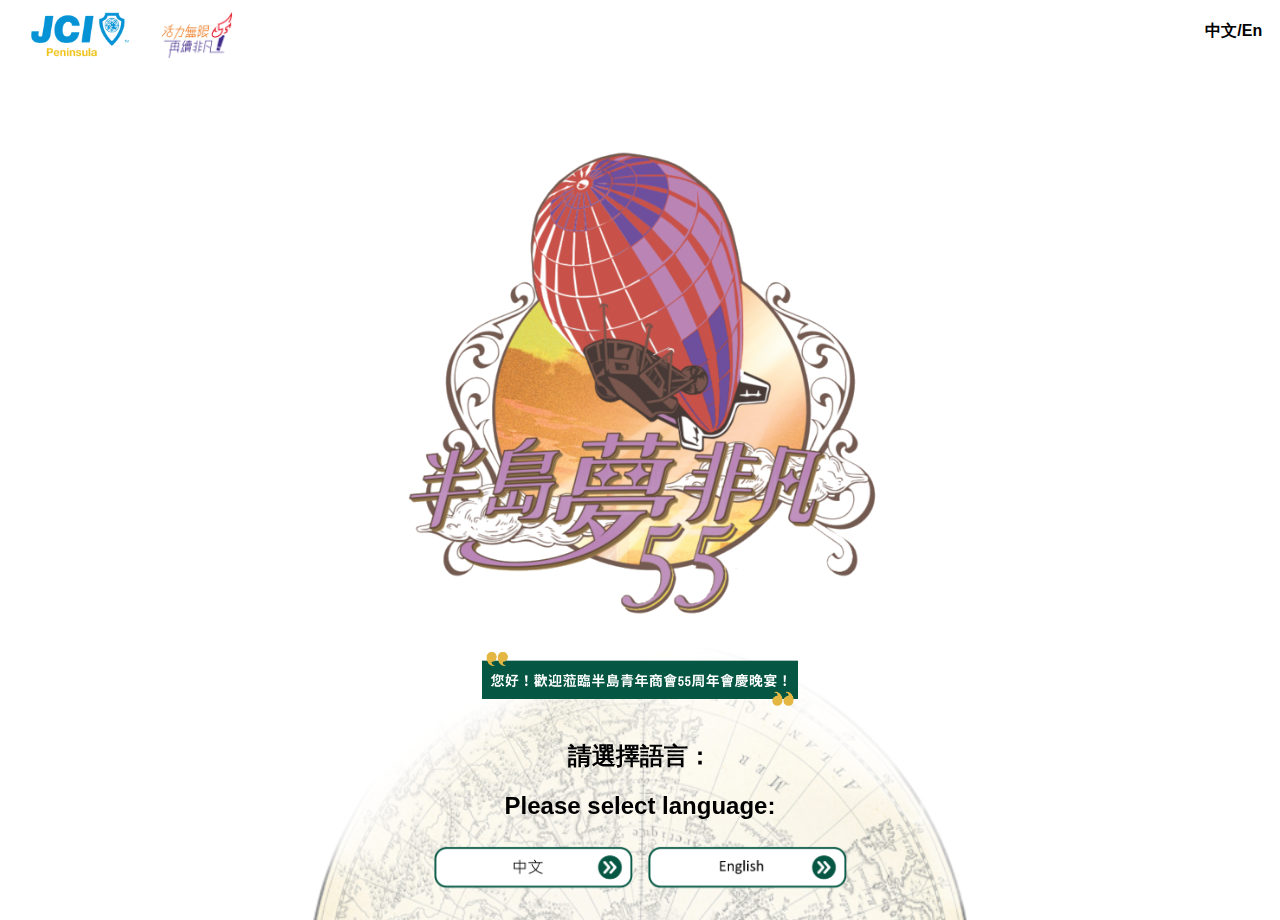
<file: index.html>
<!DOCTYPE html>
<html lang="en">
<head>
    <meta charset="UTF-8">
    <meta name="viewport" content="width=device-width, initial-scale=1.0">
    <title>PJC 55th</title>
    <style>
        body {
            font-family: Arial, sans-serif;
            margin: 0;
            padding: 0;
            text-align: center; /* Center align text on small screens */
        }
        .navbar {
            position: fixed;
            top: 0;
            width: 100%;
            background-color: #ffffff;
            color: #000000;
            padding: 10px 20px;
            display: flex;
            justify-content: space-between;
            /*align-items: center;*/
            z-index: 1000;
            box-sizing: border-box;
        }
        .navbar img {
            height: 50px;
            margin-right: 20px;
        }
        .navbar .logo-container-L {
            display: flex;
            align-items: left;
        }
        .navbar .logo-container-R {
            display: flex;
            align-items: right;
            top:0; right:0; position: absolute; cursor:
pointer;

        }
        .navbar h1 {
            margin: 0;
            font-size: 24px;
            flex-grow: 1;
            text-align: right;
        }
        .container {
            max-width: 600px;
            margin: 100px auto 0 auto; /* Adjusted for fixed navbar */
            padding: 20px;
            border-radius: 10px;
            text-align: center;
        }
        .image-placeholder {
            width: 100%;
            height: 500px;
            display: flex;
            /* align-items: center;*/
            justify-content: center;
            margin-top: 10px;
           
        }
        .image-placeholder2 {
            width: 100%;
            height: 60px;
            display: flex;
            /* align-items: center;*/
            justify-content: center;
            margin-top: 20px;
           
        }
        .language-select {
            margin-top: 30px;
        }
        .language-select img {
            cursor: pointer;
            width: 200px; /* Adjusted width */
            height: auto;
            margin: 5px;
        }

        .footer-image {
    position: fixed;
    bottom:  -25%;
    left: 0;
    width: 100%;
    height: 55%; /* Adjust height as needed */
    background-image: url('./地圖.png'); /* Path to your image file */
    background-size: cover; /* Ensure the image covers the area */
    background-position: bottom center; /* Align image to the bottom center */
    background-repeat: no-repeat; /* Prevent image from repeating */
    z-index: -1; /* Ensure it is behind other content */
    justify-content: center;
    transform: rotate(180deg);
}

     
        @media (max-width: 600px) {
            .navbar {
                flex-direction: column;
            }
            .navbar h1 {
                text-align: center;
                margin-top: 10px;
            }
            .navbar img {
            height: 30px;
            margin-right: 20px;
        }
            .navbar .logo-container {
                justify-content: center;
            }
            .container {
                margin: 80px 10px 0 10px; /* Adjusted for fixed navbar */
            }
            .image-placeholder {
            width: 100%;
            height: 300px;
            display: flex;
            /* align-items: center;*/
            justify-content: center;
            margin-top: 10px;
           
        }
        .image-placeholder2 {
            width: 100%;
            height: 60px;
            display: flex;
            /* align-items: center;*/
            justify-content: center;
            margin-top: 20px;
           
        }
        }
    </style>
</head>
<body>

<div class="navbar">
    <div class="logo-container-L">
        <img src="./PJC Logo(New) (2).png" alt="Image 1">
        <img src="./2024 pjc solgen.png" alt="Image 2">
      
    </div>
    <div class="logo-container-R">
      
        <h4 onclick="switchLanguage()">中文/En&nbsp;&nbsp;&nbsp;&nbsp;</h4>
    </div>
</div>

<div class="container">
    <div class="image-placeholder">
    <img src="./半島夢非凡_v2.png" alt="半島夢非凡">
</div>
<div class="image-placeholder2">
    <img id="main-image" src="./Group 1.png" alt="半島夢非凡">
</div>

    <div class="language-select">
        <h2>請選擇語言：</h2>
        <h2>Please select language:</h2>
        <a href="./home.html?lang=zh"><img src="./buttons/chinese.png" alt="中文" onclick="switchLanguage('zh')"></a>
        <a href="./home.html?lang=en"><img src="./buttons/english.png" alt="English" onclick="switchLanguage('en')"></a>
    </div>
</div>

<div class="footer-image"></div>


</body>
<script>
        var currentLanguage = 'zh';

    function switchLanguage(lang) {
            if (!lang) {
                lang = currentLanguage === 'zh' ? 'en' : 'zh';
            }
            currentLanguage = lang;
    
            var mainImage = document.getElementById('main-image');
         
            if (lang === 'zh') {
                mainImage.src = './Group 1.png'; // Replace with the path to your Chinese image
               
            } else if (lang === 'en') {
                mainImage.src = './Group 1 (1).png'; // Replace with the path to your English image
                
            }
        }
        function getQueryParameter(param) {
            let params = new URLSearchParams(window.location.search);
            return params.get(param);
        }

        document.addEventListener('DOMContentLoaded', function () {
           
           const language = getQueryParameter('lang') || 'zh';

           switchLanguage(language);

});
</script>

</html>
</file>
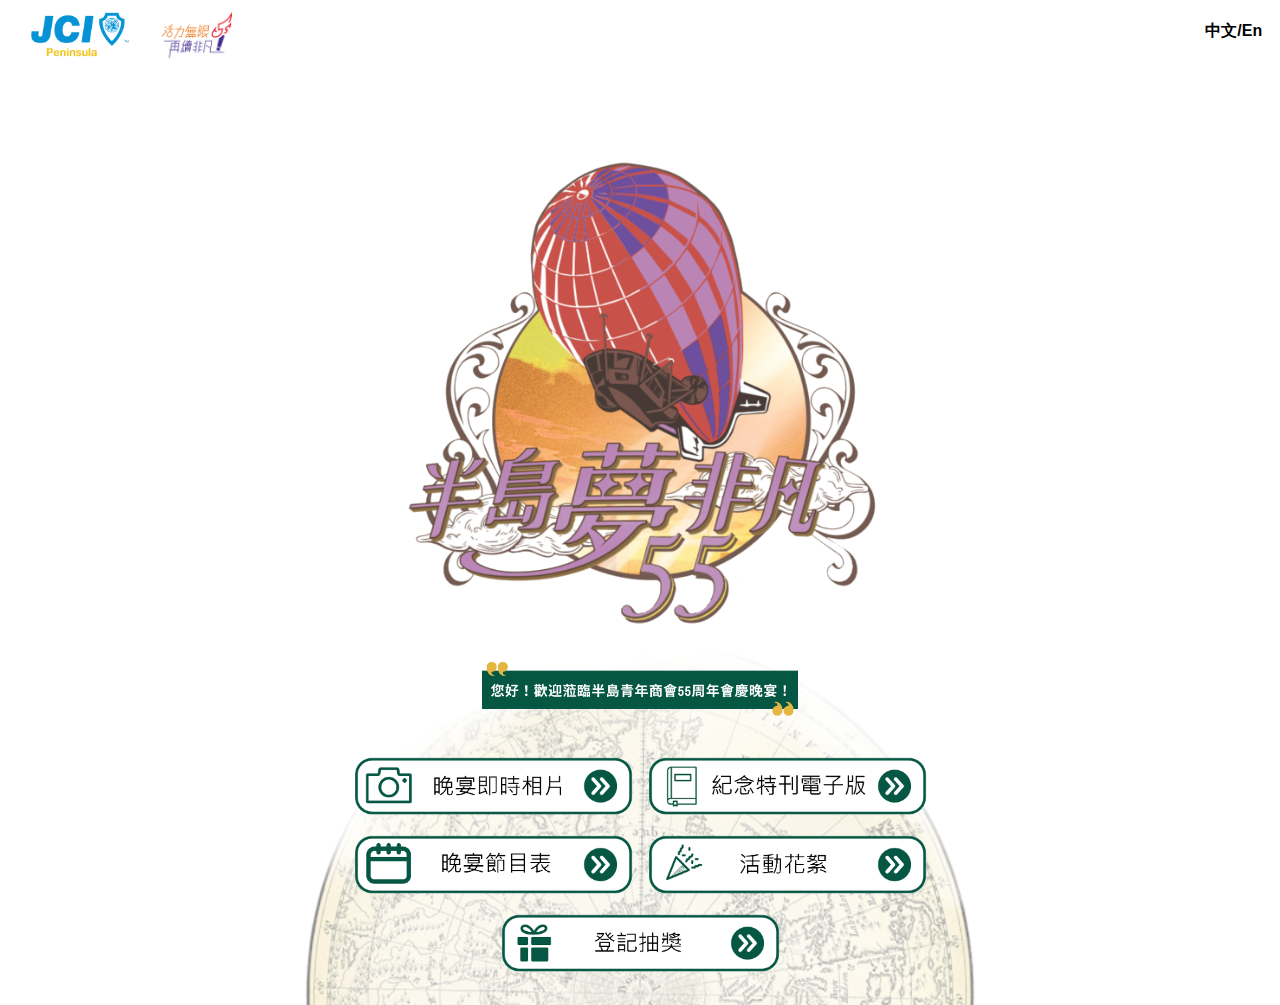
<file: home.html>
<!DOCTYPE html>
<html lang="en">
<head>
    <meta charset="UTF-8">
    <meta name="viewport" content="width=device-width, initial-scale=1.0">
    <title>PJC 55th</title>
    <script>

        var currentLanguage = 'zh';


        
        function switchLanguage(lang) {
                if (!lang) {
                    lang = currentLanguage === 'zh' ? 'en' : 'zh';
                }
                currentLanguage = lang;
        
                var mainImage = document.getElementById('main-image');
                var livephotoImg = document.getElementById('livephoto-img');
                var ebookImg = document.getElementById('ebook-img');
                var rundownImg = document.getElementById('rundown-img');
                var eventsImg = document.getElementById('events-img');
                var rundownLink = document.getElementById('rundown-link');
                var regdrawImg = document.getElementById('regdraw-img');


                
                if (lang === 'zh') {
                    mainImage.src = './Group 1.png'; // Replace with the path to your Chinese image
                    livephotoImg.src = './buttons/photo-chi.png';
                    ebookImg.src = './buttons/ebook-chi.png';
                    rundownImg.src = './buttons/program-chi.png';
                    eventsImg.src = './buttons/pract-chi.png';
                    rundownLink.href = './rundown.html?lang=zh';
                    regdrawImg.src ='./buttons/regdraw-chi.png';

                } else if (lang === 'en') {
                    mainImage.src = './Group 1 (1).png'; // Replace with the path to your English image
                    livephotoImg.src = './buttons/photo-eng.png';
                    ebookImg.src = './buttons/ebook-eng.png';
                    rundownImg.src = './buttons/program-eng.png';
                    eventsImg.src = './buttons/pract-eng.png';
                    rundownLink.href = './rundown.html?lang=en';
                    regdrawImg.src ='./buttons/regdraw-eng.png';

                }
            }

            function getQueryParameter(param) {
            let params = new URLSearchParams(window.location.search);
            return params.get(param);
        }
        
        document.addEventListener('DOMContentLoaded', function () {
                   
                    const language = getQueryParameter('lang') || 'zh';
        
                    switchLanguage(language);
                    var rundownLink = document.getElementById('rundown-link');

                    rundownLink.href='./rundown.html?lang='+language;
        
        });
        
        
           
        </script>
    <style>
        body {
            font-family: Arial, sans-serif;
            margin: 0;
            padding: 0;
            text-align: center; /* Center align text on small screens */
        }
        .navbar {
            position: fixed;
            top: 0;
            width: 100%;
            background-color: #ffffff;
            color: #000000;
            padding: 10px 20px;
            display: flex;
            justify-content: space-between;
           /*align-items: center;*/
            z-index: 1000;
            box-sizing: border-box;
        }
        .navbar img {
            height: 50px;
            margin-right: 20px;
        }
        .navbar .logo-container-L {
            display: flex;
            align-items: left;
        }
        .navbar .logo-container-R {
            display: flex;
            align-items: right;
            top:0; right:0; position: absolute; cursor:
pointer;
        }
        .navbar h1 {
            margin: 0;
            font-size: 24px;
            flex-grow: 1;
            text-align: right;
        }
        .container {
            max-width: 600px;
            margin: 100px auto 0 auto; /* Adjusted for fixed navbar */
            padding: 20px;
            border-radius: 10px;
            text-align: center;
        }
        .image-placeholder {
            width: 100%;
            height: 500px;
            display: flex;
            /* align-items: center;*/
            justify-content: center;
            margin-top: 20px;
           
        }
        .image-placeholder2 {
            width: 100%;
            height: 60px;
            display: flex;
            /* align-items: center;*/
            justify-content: center;
            margin-top: 20px;
           
        }
        .language-select {
            margin-top: 30px;
        }
        .language-select img {
            cursor: pointer;
            width: 280px; /* Adjusted width */
            height: auto;
            margin: 5px;
        }

  
        .footer-image {
    position: fixed;
    bottom:  -25%;
    left: 0;
    width: 100%;
    height: 55%; /* Adjust height as needed */
    background-image: url('./地圖.png'); /* Path to your image file */
    background-size: cover; /* Ensure the image covers the area */
    background-position: bottom center; /* Align image to the bottom center */
    background-repeat: no-repeat; /* Prevent image from repeating */
    z-index: -1; /* Ensure it is behind other content */
    justify-content: center;
    transform: rotate(180deg);
}

     
        @media (max-width: 600px) {
            .navbar {
                flex-direction: column;
            }
            .navbar h1 {
                text-align: center;
                margin-top: 10px;
            }
            .navbar img {
            height: 30px;
            margin-right: 20px;
        }
            .navbar .logo-container {
                justify-content: center;
            }
            .container {
                margin: 80px 10px 0 10px; /* Adjusted for fixed navbar */
            }
            .image-placeholder {
            width: 100%;
            height: 250px;
            display: flex;
            /* align-items: center;*/
            justify-content: center;
            margin-top: 10px;
           
        }
        .image-placeholder2 {
            width: 100%;
            height: 60px;
            display: flex;
            /* align-items: center;*/
            justify-content: center;
            margin-top: 20px;
           
        }
        }
    </style>
</head>
<body>

<div class="navbar">
    <div class="logo-container-L">
        <img src="./PJC Logo(New) (2).png" alt="Image 1">
        <img src="./2024 pjc solgen.png" alt="Image 2">
      
    </div>
    <div class="logo-container-R">
      
        <h4 onclick="switchLanguage()">中文/En&nbsp;&nbsp;&nbsp;&nbsp;</h4>
    </div>
</div>

<div class="container">
    <div class="image-placeholder">
    <img src="./半島夢非凡_v2.png" alt="半島夢非凡">
</div>
<div class="image-placeholder2">
    <img id="main-image" src="./Group 1.png" alt="半島夢非凡">
</div>

<div class="language-select">
    <a id="livephoto-link" href="http://livephoto.hkpjc55thanniversary.online/" target="_blank"><img id="livephoto-img" src="./buttons/photo-chi.png" alt="livephoto"></a>
    <a id="ebook-link" href="http://ebook.hkpjc55thanniversary.online" target="_blank"><img id="ebook-img" src="./buttons/ebook-chi.png" alt="ebook"></a>
    <a id="rundown-link" href="./rundown.html?lang=zh" ><img id="rundown-img" src="./buttons/program-chi.png" alt="rundown"></a>
    <a id="events-link" href="http://events.hkpjc55thanniversary.online" target="_blank"><img id="events-img" src="./buttons/pract-chi.png" alt="events"></a>
    <a id="regdraw-link" href="http://luckydraw.hkpjc55thanniversary.online" target="_blank"><img id="regdraw-img" src="./buttons/regdraw-chi.png" alt="regdraw"></a>

</div>

  
</div>

<div class="footer-image"></div>


</body>


</html>
</file>
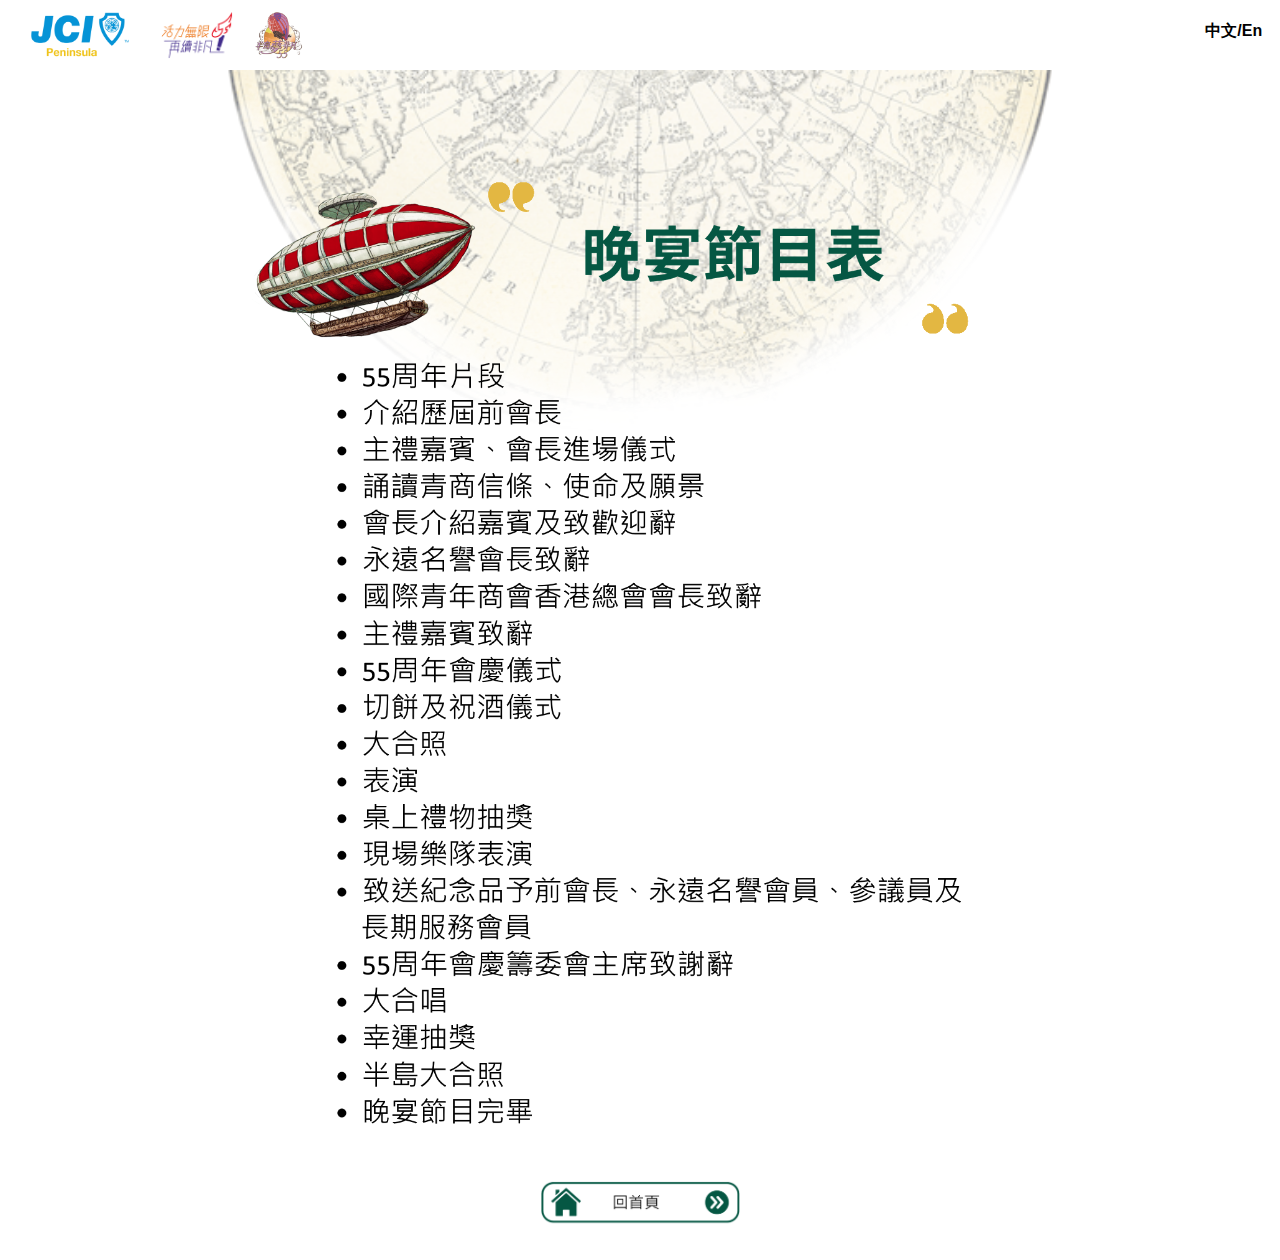
<file: rundown.html>
<!DOCTYPE html>
<html lang="en">
<head>
    <meta charset="UTF-8">
    <meta name="viewport" content="width=device-width, initial-scale=1.0">
    <title>PJC 55th</title>
    <style>
        body {
            font-family: Arial, sans-serif;
            margin: 0;
            padding: 0;
            text-align: center; /* Center align text on small screens */
        }
        .navbar {
            position: fixed;
            top: 0;
            width: 100%;
            background-color: #ffffff;
            color: #000000;
            padding: 10px 20px;
            display: flex;
            justify-content: space-between;
            /*align-items: center;*/
            z-index: 1000;
            box-sizing: border-box;
        }
        .navbar img {
            height: 50px;
            margin-right: 20px;
        }
        .navbar .logo-container-L {
            display: flex;
            align-items: left;
        }
        .navbar .logo-container-R {
            display: flex;
            align-items: right;
            top:0; right:0; position: absolute; cursor:
pointer;

        }
        .navbar h1 {
            margin: 0;
            font-size: 24px;
            flex-grow: 1;
            text-align: right;
        }
        .container {
            max-width: 600px;
            margin: 100px auto 0 auto; /* Adjusted for fixed navbar */
            padding: 20px;
            border-radius: 10px;
            text-align: center;
        }
        .image-placeholder {
            width: 100%;
            height: 1000px;
            display: flex;
            /* align-items: center;*/
            justify-content: center;
            margin-top: 20px;
           
        }
    
        .language-select {
            margin-top: 30px;
        }
        .language-select img {
            cursor: pointer;
            width: 200px; /* Adjusted width */
            height: auto;
            margin: 10px;
        }

        .top-image {
    position: fixed;
    top: -50%;
    left: 0;
    width: 100%;
    height: 100%; /* Adjust height as needed */
    background-image: url('./地圖.png'); /* Path to your image file */
    background-size: cover; /* Ensure the image covers the area */
    background-position: Top center; /* Align image to the bottom center */
    background-repeat: no-repeat; /* Prevent image from repeating */
    z-index: -1; /* Ensure it is behind other content */
    justify-content: center;
}

     
        @media (max-width: 600px) {
            .navbar {
                flex-direction: column;
            }
            .navbar h1 {
                text-align: center;
                margin-top: 10px;
            }
            .navbar img {
            height: 30px;
            margin-right: 20px;
        }
            .navbar .logo-container {
                justify-content: center;
            }
            .container {
                margin: 80px 10px 0 10px; /* Adjusted for fixed navbar */
            }
            .image-placeholder {
            width: 100%;
            height: 450px;
            display: flex;
            /* align-items: center;*/
            justify-content: center;
            /* margin-top: 20px; */
           
        }
        .image-placeholder2 {
            width: 100%;
            height: 70px;
            display: flex;
            /* align-items: center;*/
            justify-content: center;
            margin-top: 20px;
           
        }
        }
    </style>
</head>
<body>

<div class="navbar">
    <div class="logo-container-L">
        <img src="./PJC Logo(New) (2).png" alt="Image 1">
        <img src="./2024 pjc solgen.png" alt="Image 2">
        <img src="./半島夢非凡_v2_small.png" alt="Image 3">
      
    </div>
    <div class="logo-container-R">
      
        <h4 onclick="switchLanguage()">中文/En&nbsp;&nbsp;&nbsp;&nbsp;</h4>
    </div>
</div>

<div class="container">
    <div class="image-placeholder">
    <img id="main-image" src="./Group 6.png" alt="半島夢非凡">
</div>

<div class="language-select">
    <a id="home-link" href="./home.html?lang=en"><img id="home-image" src="./buttons/home-chi.png" alt="home"></a>
   
</div>


  
</div>

<div class="top-image"></div>


</body>
<script>

    var currentLanguage = 'zh';
    
       function switchLanguage(lang) {
            if (!lang) {
                lang = currentLanguage === 'zh' ? 'en' : 'zh';
            }
            currentLanguage = lang;
    
            var mainImage = document.getElementById('main-image');
            var homeImage = document.getElementById('home-image');
            var homeLink = document.getElementById('home-link');
         
            if (lang === 'zh') {
                mainImage.src = './Group 7.png'; // Replace with the path to your Chinese image
               homeImage.src = './buttons/home-chi.png';
               homeLink.href = './home.html?lang=zh';

               
            } else if (lang === 'en') {
                mainImage.src = './Group 6.png'; // Replace with the path to your English image
                   homeImage.src = './buttons/home-eng.png';
                homeLink.href = './home.html?lang=en';
                
            }
        }
        function getQueryParameter(param) {
            let params = new URLSearchParams(window.location.search);
            return params.get(param);
        }

        document.addEventListener('DOMContentLoaded', function () {
           
           const language = getQueryParameter('lang') || 'zh';

           switchLanguage(language);

});
    </script>

</html>
</file>
